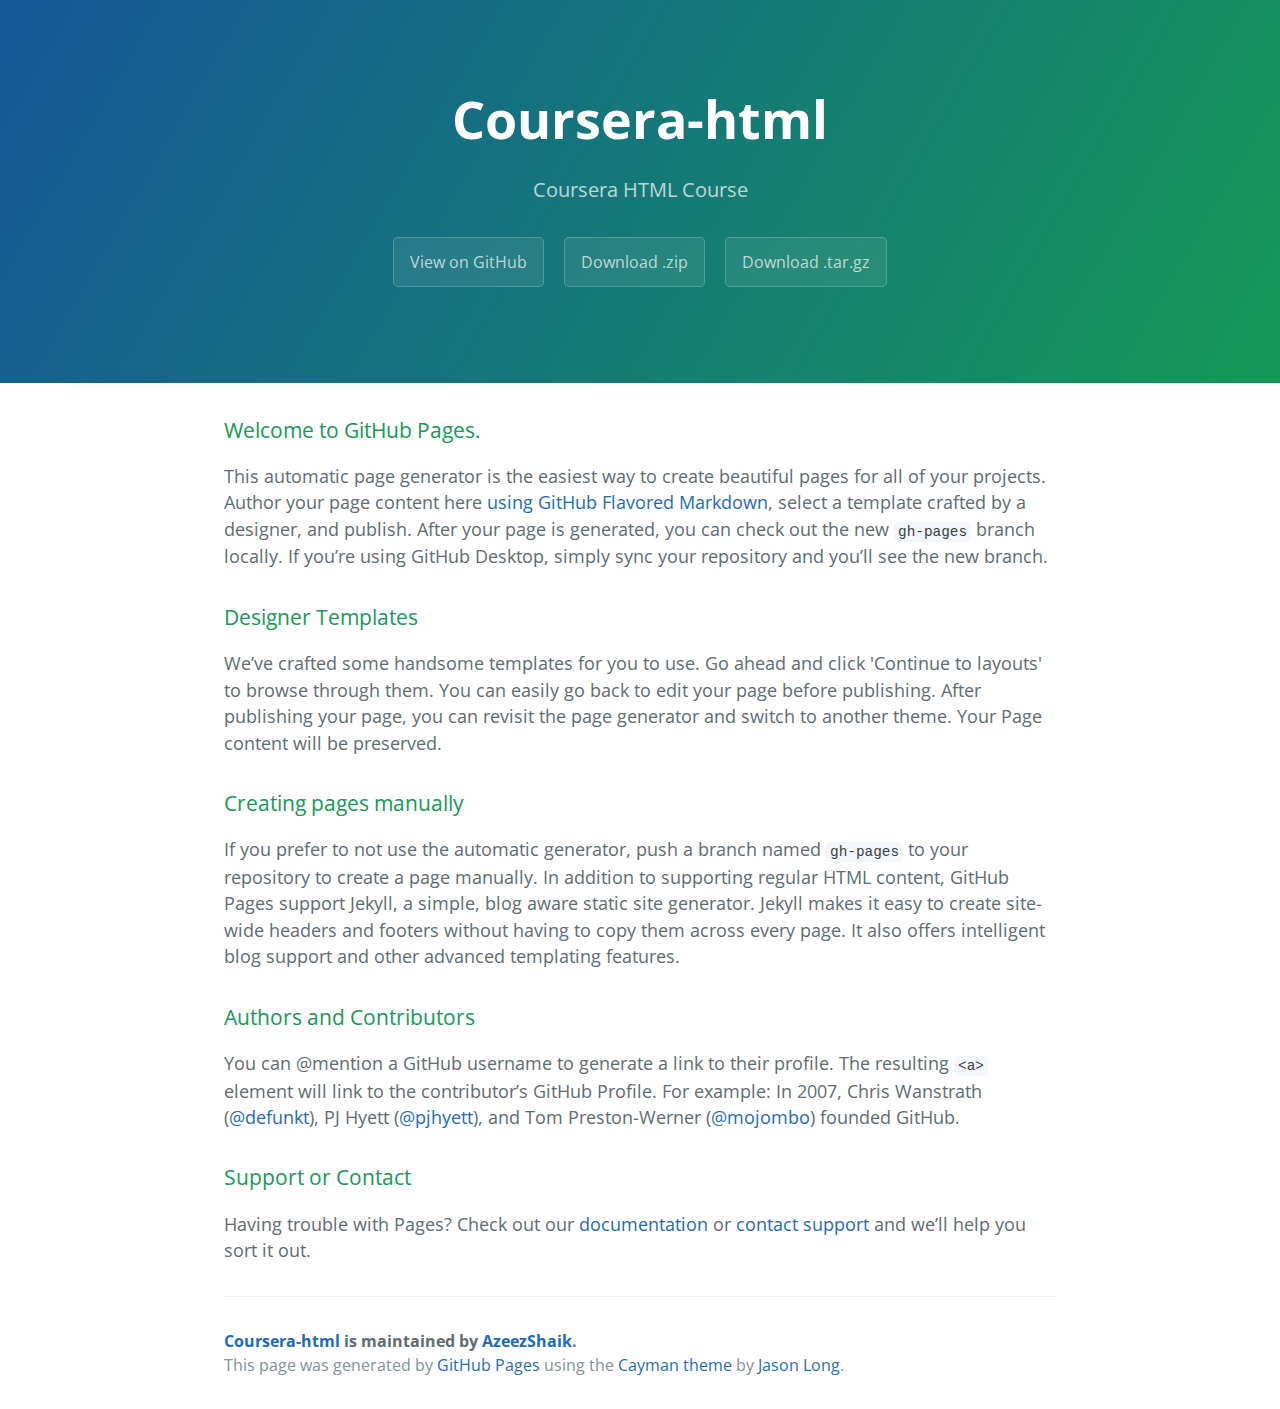
<file: index.html>
<!DOCTYPE html>
<html lang="en-us">
  <head>
    <meta charset="UTF-8">
    <title>Coursera-html by AzeezShaik</title>
    <meta name="viewport" content="width=device-width, initial-scale=1">
    <link rel="stylesheet" type="text/css" href="stylesheets/normalize.css" media="screen">
    <link href='https://fonts.googleapis.com/css?family=Open+Sans:400,700' rel='stylesheet' type='text/css'>
    <link rel="stylesheet" type="text/css" href="stylesheets/stylesheet.css" media="screen">
    <link rel="stylesheet" type="text/css" href="stylesheets/github-light.css" media="screen">
  </head>
  <body>
    <section class="page-header">
      <h1 class="project-name">Coursera-html</h1>
      <h2 class="project-tagline">Coursera HTML Course</h2>
      <a href="https://github.com/AzeezShaik/coursera-html" class="btn">View on GitHub</a>
      <a href="https://github.com/AzeezShaik/coursera-html/zipball/master" class="btn">Download .zip</a>
      <a href="https://github.com/AzeezShaik/coursera-html/tarball/master" class="btn">Download .tar.gz</a>
    </section>

    <section class="main-content">
      <h3>
<a id="welcome-to-github-pages" class="anchor" href="#welcome-to-github-pages" aria-hidden="true"><span aria-hidden="true" class="octicon octicon-link"></span></a>Welcome to GitHub Pages.</h3>

<p>This automatic page generator is the easiest way to create beautiful pages for all of your projects. Author your page content here <a href="https://guides.github.com/features/mastering-markdown/">using GitHub Flavored Markdown</a>, select a template crafted by a designer, and publish. After your page is generated, you can check out the new <code>gh-pages</code> branch locally. If you’re using GitHub Desktop, simply sync your repository and you’ll see the new branch.</p>

<h3>
<a id="designer-templates" class="anchor" href="#designer-templates" aria-hidden="true"><span aria-hidden="true" class="octicon octicon-link"></span></a>Designer Templates</h3>

<p>We’ve crafted some handsome templates for you to use. Go ahead and click 'Continue to layouts' to browse through them. You can easily go back to edit your page before publishing. After publishing your page, you can revisit the page generator and switch to another theme. Your Page content will be preserved.</p>

<h3>
<a id="creating-pages-manually" class="anchor" href="#creating-pages-manually" aria-hidden="true"><span aria-hidden="true" class="octicon octicon-link"></span></a>Creating pages manually</h3>

<p>If you prefer to not use the automatic generator, push a branch named <code>gh-pages</code> to your repository to create a page manually. In addition to supporting regular HTML content, GitHub Pages support Jekyll, a simple, blog aware static site generator. Jekyll makes it easy to create site-wide headers and footers without having to copy them across every page. It also offers intelligent blog support and other advanced templating features.</p>

<h3>
<a id="authors-and-contributors" class="anchor" href="#authors-and-contributors" aria-hidden="true"><span aria-hidden="true" class="octicon octicon-link"></span></a>Authors and Contributors</h3>

<p>You can @mention a GitHub username to generate a link to their profile. The resulting <code>&lt;a&gt;</code> element will link to the contributor’s GitHub Profile. For example: In 2007, Chris Wanstrath (<a href="https://github.com/defunkt" class="user-mention">@defunkt</a>), PJ Hyett (<a href="https://github.com/pjhyett" class="user-mention">@pjhyett</a>), and Tom Preston-Werner (<a href="https://github.com/mojombo" class="user-mention">@mojombo</a>) founded GitHub.</p>

<h3>
<a id="support-or-contact" class="anchor" href="#support-or-contact" aria-hidden="true"><span aria-hidden="true" class="octicon octicon-link"></span></a>Support or Contact</h3>

<p>Having trouble with Pages? Check out our <a href="https://help.github.com/pages">documentation</a> or <a href="https://github.com/contact">contact support</a> and we’ll help you sort it out.</p>

      <footer class="site-footer">
        <span class="site-footer-owner"><a href="https://github.com/AzeezShaik/coursera-html">Coursera-html</a> is maintained by <a href="https://github.com/AzeezShaik">AzeezShaik</a>.</span>

        <span class="site-footer-credits">This page was generated by <a href="https://pages.github.com">GitHub Pages</a> using the <a href="https://github.com/jasonlong/cayman-theme">Cayman theme</a> by <a href="https://twitter.com/jasonlong">Jason Long</a>.</span>
      </footer>

    </section>

  
  </body>
</html>
</file>
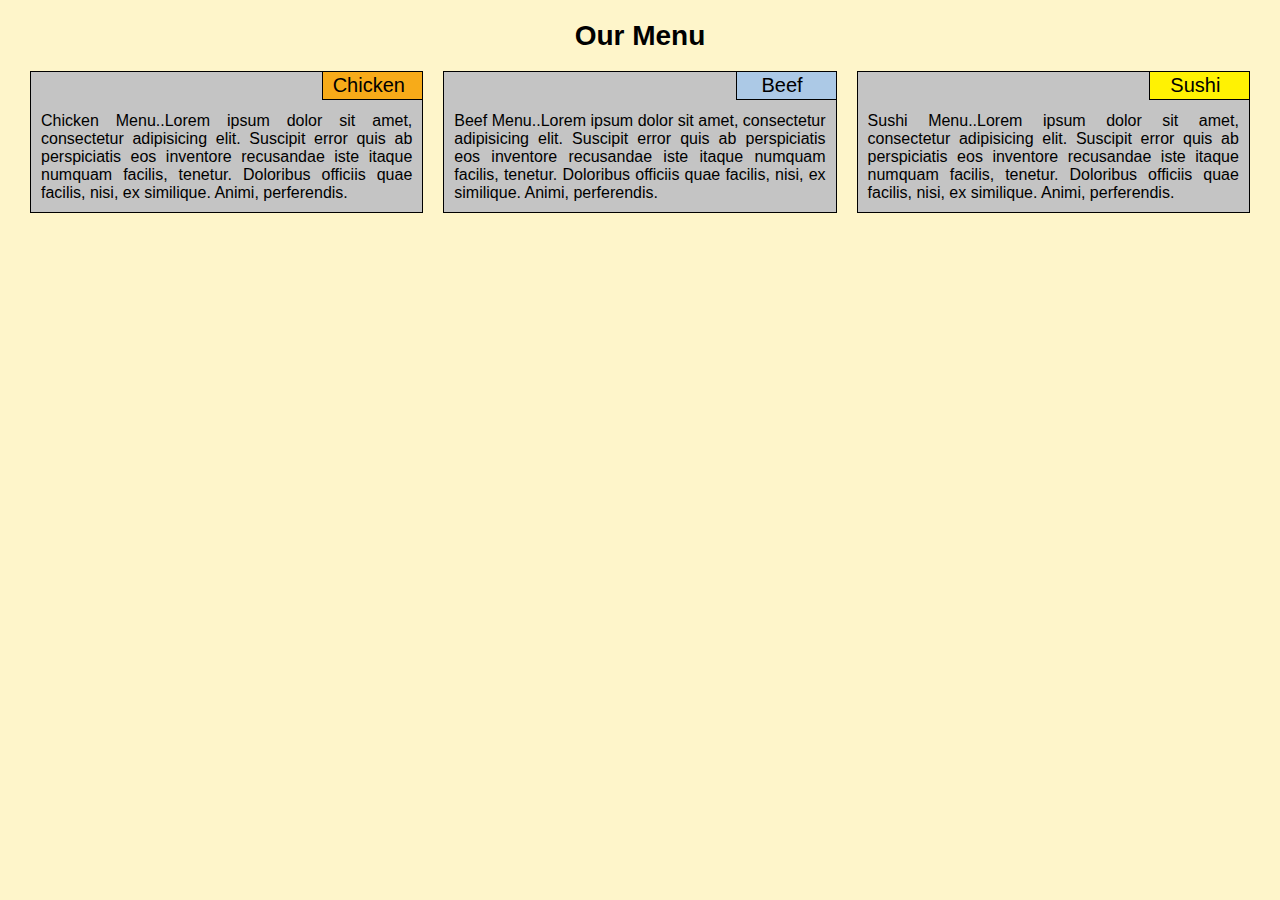
<file: module2_solution/index.html>
<!DOCTYPE html>
<html>
<head>
<meta charset="utf-8">
<meta name="viewport" content="width=device-width, initial-scale=1">
<title>Module 2 Assignment </title>
<link rel="stylesheet" type="text/css" href="css/external.css">
</head>

<body>
      <h1> Our Menu </h1>
      <div class="row">

      <div class= "col-lg-3 col-md-2">
      <div class="section">
      	<div id = "chicken">
      		Chicken
      	</div>
      	     
      		Chicken Menu..Lorem ipsum dolor sit amet, consectetur adipisicing elit. Suscipit error quis ab perspiciatis eos inventore recusandae iste itaque numquam facilis, tenetur. Doloribus officiis quae facilis, nisi, ex similique. Animi, perferendis.
                             	
      </div>
      </div>

      <div class="col-lg-3 col-md-2">
      <div class="section">

      	<div id = "beef">
      		Beef
      	</div>
      		
      			Beef Menu..Lorem ipsum dolor sit amet, consectetur adipisicing elit. Suscipit error quis ab perspiciatis eos inventore recusandae iste itaque numquam facilis, tenetur. Doloribus officiis quae facilis, nisi, ex similique. Animi, perferendis.
      		
      </div> 
      </div>

      <div class="col-lg-3 col-md-1">
      <div class="section">
      	<div id = "sushi">
      		Sushi
      	</div>
      		
      			Sushi Menu..Lorem ipsum dolor sit amet, consectetur adipisicing elit. Suscipit error quis ab perspiciatis eos inventore recusandae iste itaque numquam facilis, tenetur. Doloribus officiis quae facilis, nisi, ex similique. Animi, perferendis.
      	     
      </div>
      </div>      

</div>
 
</body>
</html>
</file>
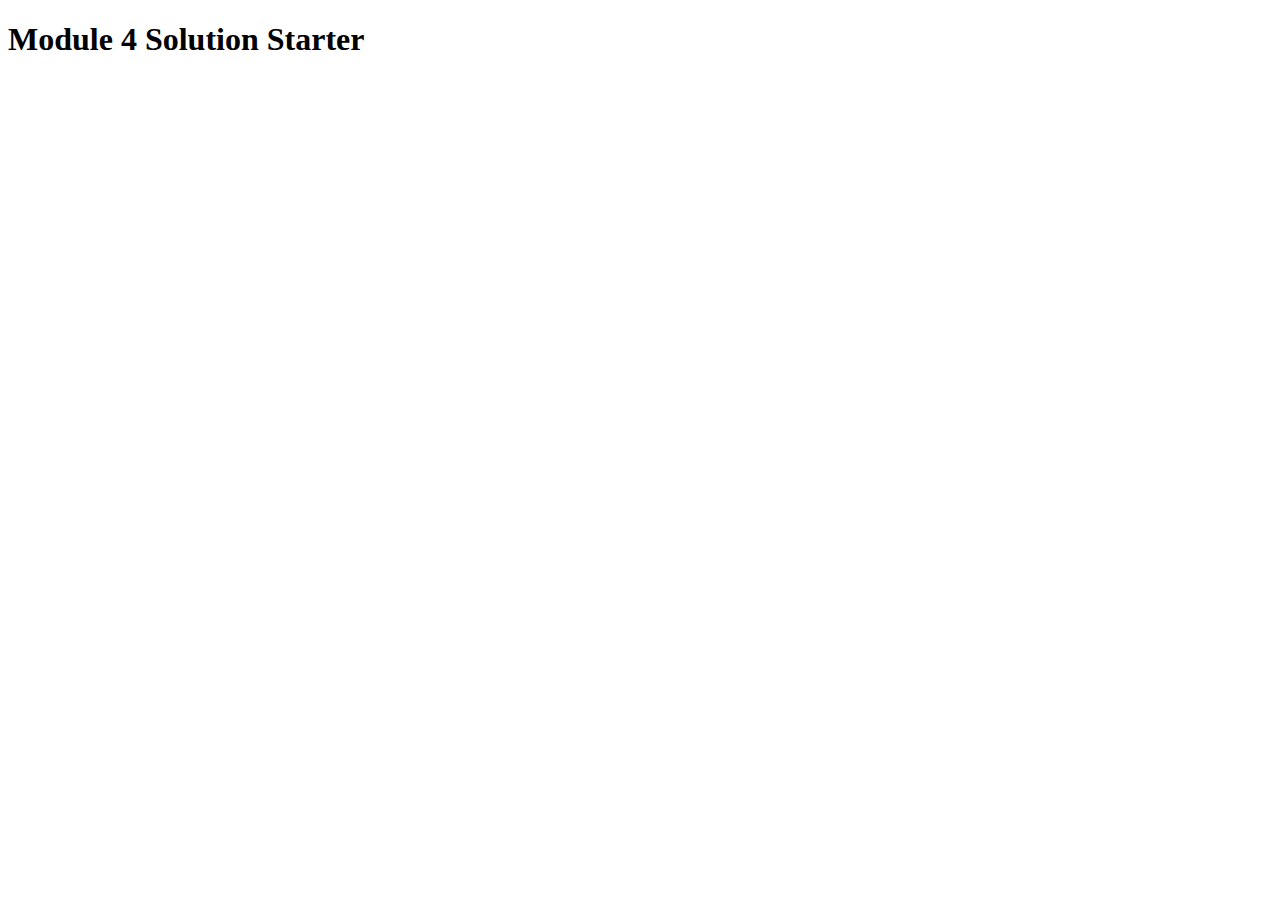
<file: module4_solution/index.html>
<!DOCTYPE html>
<html>
<head>
  <meta charset="utf-8">
  <title>Module 4 Solution Starter</title>
  <script>
    var names = []; // DO NOT REMOVE
  </script>
  <script src="SpeakHello.js"></script>
  <script src="SpeakGoodBye.js"></script>
  <script src="script.js"></script>
</head>
<body>
  <h1>Module 4 Solution Starter</h1>
</body>
</html>
</file>
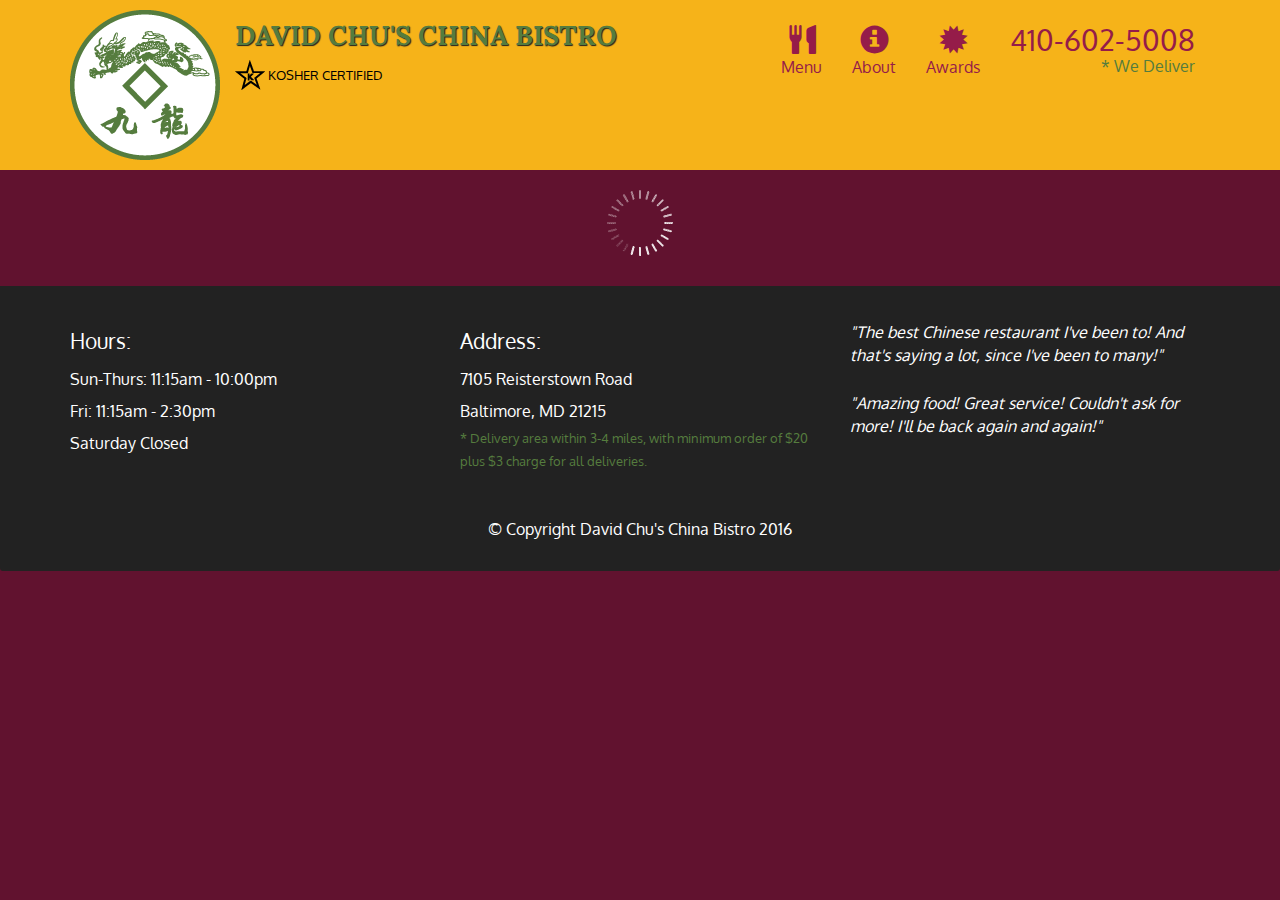
<file: module5_solution/index.html>
<!doctype html>
<html lang="en">
  <head>
    <meta charset="utf-8">
    <meta http-equiv="X-UA-Compatible" content="IE=edge">
    <meta name="viewport" content="width=device-width, initial-scale=1">
    <title>David Chu's China Bistro</title>
    <link rel="stylesheet" href="css/bootstrap.min.css">
    <link rel="stylesheet" href="css/styles.css">
    <link href='https://fonts.googleapis.com/css?family=Oxygen:400,300,700' rel='stylesheet' type='text/css'>
    <link href='https://fonts.googleapis.com/css?family=Lora' rel='stylesheet' type='text/css'>
  </head>
<body>
  <header>
    <nav id="header-nav" class="navbar navbar-default">
      <div class="container">
        <div class="navbar-header">
          <a href="index.html" class="pull-left visible-md visible-lg">
            <div id="logo-img" alt="Logo image"></div>
          </a>

          <div class="navbar-brand">
            <a href="index.html"><h1>David Chu's China Bistro</h1></a>
            <p>
              <img src="images/star-k-logo.png" alt="Kosher certification">
              <span>Kosher Certified</span>
            </p>
          </div>

          <button id="navbarToggle" type="button" class="navbar-toggle collapsed" data-toggle="collapse" data-target="#collapsable-nav" aria-expanded="false">
            <span class="sr-only">Toggle navigation</span>
            <span class="icon-bar"></span>
            <span class="icon-bar"></span>
            <span class="icon-bar"></span>
          </button>
        </div>
        
        <div id="collapsable-nav" class="collapse navbar-collapse">
           <ul id="nav-list" class="nav navbar-nav navbar-right">
            <li id="navHomeButton" class="visible-xs active">
              <a href="index.html">
                <span class="glyphicon glyphicon-home"></span> Home</a>
            </li>
            <li id="navMenuButton">
              <a href="#" onclick="$dc.loadMenuCategories();">
                <span class="glyphicon glyphicon-cutlery"></span><br class="hidden-xs"> Menu</a>
            </li>
            <li>
              <a href="#">
                <span class="glyphicon glyphicon-info-sign"></span><br class="hidden-xs"> About</a>
            </li>
            <li>
              <a href="#">
                <span class="glyphicon glyphicon-certificate"></span><br class="hidden-xs"> Awards</a>
            </li>
            <li id="phone" class="hidden-xs">
              <a href="tel:410-602-5008">
                <span>410-602-5008</span></a><div>* We Deliver</div>
            </li>
          </ul><!-- #nav-list -->
        </div><!-- .collapse .navbar-collapse -->
      </div><!-- .container -->
    </nav><!-- #header-nav -->
  </header>

  <div id="call-btn" class="visible-xs">
    <a class="btn" href="tel:410-602-5008">
    <span class="glyphicon glyphicon-earphone"></span>
    410-602-5008
    </a>
  </div>
  <div id="xs-deliver" class="text-center visible-xs">* We Deliver</div>

  <div id="main-content" class="container"></div>

  <footer class="panel-footer">
    <div class="container">
      <div class="row">
        <section id="hours" class="col-sm-4">
          <span>Hours:</span><br>
          Sun-Thurs: 11:15am - 10:00pm<br>
          Fri: 11:15am - 2:30pm<br>
          Saturday Closed
          <hr class="visible-xs">
        </section>
        <section id="address" class="col-sm-4">
          <span>Address:</span><br>
          7105 Reisterstown Road<br>
          Baltimore, MD 21215
          <p>* Delivery area within 3-4 miles, with minimum order of $20 plus $3 charge for all deliveries.</p>
          <hr class="visible-xs">
        </section>
        <section id="testimonials" class="col-sm-4">
          <p>"The best Chinese restaurant I've been to! And that's saying a lot, since I've been to many!"</p>
          <p>"Amazing food! Great service! Couldn't ask for more! I'll be back again and again!"</p>
        </section>
      </div>
      <div class="text-center">&copy; Copyright David Chu's China Bistro 2016</div>
    </div>
  </footer>

  <!-- jQuery (Bootstrap JS plugins depend on it) -->
  <script src="js/jquery-2.1.4.min.js"></script>
  <script src="js/bootstrap.min.js"></script>
  <script src="js/ajax-utils.js"></script>
  <script src="js/script.js"></script>
</body>
</html>
</file>
<file: stylesheets/stylesheet.css>
* {
  box-sizing: border-box; }

body {
  padding: 0;
  margin: 0;
  font-family: "Open Sans", "Helvetica Neue", Helvetica, Arial, sans-serif;
  font-size: 16px;
  line-height: 1.5;
  color: #606c71; }

a {
  color: #1e6bb8;
  text-decoration: none; }
  a:hover {
    text-decoration: underline; }

.btn {
  display: inline-block;
  margin-bottom: 1rem;
  color: rgba(255, 255, 255, 0.7);
  background-color: rgba(255, 255, 255, 0.08);
  border-color: rgba(255, 255, 255, 0.2);
  border-style: solid;
  border-width: 1px;
  border-radius: 0.3rem;
  transition: color 0.2s, background-color 0.2s, border-color 0.2s; }
  .btn + .btn {
    margin-left: 1rem; }

.btn:hover {
  color: rgba(255, 255, 255, 0.8);
  text-decoration: none;
  background-color: rgba(255, 255, 255, 0.2);
  border-color: rgba(255, 255, 255, 0.3); }

@media screen and (min-width: 64em) {
  .btn {
    padding: 0.75rem 1rem; } }

@media screen and (min-width: 42em) and (max-width: 64em) {
  .btn {
    padding: 0.6rem 0.9rem;
    font-size: 0.9rem; } }

@media screen and (max-width: 42em) {
  .btn {
    display: block;
    width: 100%;
    padding: 0.75rem;
    font-size: 0.9rem; }
    .btn + .btn {
      margin-top: 1rem;
      margin-left: 0; } }

.page-header {
  color: #fff;
  text-align: center;
  background-color: #159957;
  background-image: linear-gradient(120deg, #155799, #159957); }

@media screen and (min-width: 64em) {
  .page-header {
    padding: 5rem 6rem; } }

@media screen and (min-width: 42em) and (max-width: 64em) {
  .page-header {
    padding: 3rem 4rem; } }

@media screen and (max-width: 42em) {
  .page-header {
    padding: 2rem 1rem; } }

.project-name {
  margin-top: 0;
  margin-bottom: 0.1rem; }

@media screen and (min-width: 64em) {
  .project-name {
    font-size: 3.25rem; } }

@media screen and (min-width: 42em) and (max-width: 64em) {
  .project-name {
    font-size: 2.25rem; } }

@media screen and (max-width: 42em) {
  .project-name {
    font-size: 1.75rem; } }

.project-tagline {
  margin-bottom: 2rem;
  font-weight: normal;
  opacity: 0.7; }

@media screen and (min-width: 64em) {
  .project-tagline {
    font-size: 1.25rem; } }

@media screen and (min-width: 42em) and (max-width: 64em) {
  .project-tagline {
    font-size: 1.15rem; } }

@media screen and (max-width: 42em) {
  .project-tagline {
    font-size: 1rem; } }

.main-content :first-child {
  margin-top: 0; }
.main-content img {
  max-width: 100%; }
.main-content h1, .main-content h2, .main-content h3, .main-content h4, .main-content h5, .main-content h6 {
  margin-top: 2rem;
  margin-bottom: 1rem;
  font-weight: normal;
  color: #159957; }
.main-content p {
  margin-bottom: 1em; }
.main-content code {
  padding: 2px 4px;
  font-family: Consolas, "Liberation Mono", Menlo, Courier, monospace;
  font-size: 0.9rem;
  color: #383e41;
  background-color: #f3f6fa;
  border-radius: 0.3rem; }
.main-content pre {
  padding: 0.8rem;
  margin-top: 0;
  margin-bottom: 1rem;
  font: 1rem Consolas, "Liberation Mono", Menlo, Courier, monospace;
  color: #567482;
  word-wrap: normal;
  background-color: #f3f6fa;
  border: solid 1px #dce6f0;
  border-radius: 0.3rem; }
  .main-content pre > code {
    padding: 0;
    margin: 0;
    font-size: 0.9rem;
    color: #567482;
    word-break: normal;
    white-space: pre;
    background: transparent;
    border: 0; }
.main-content .highlight {
  margin-bottom: 1rem; }
  .main-content .highlight pre {
    margin-bottom: 0;
    word-break: normal; }
.main-content .highlight pre, .main-content pre {
  padding: 0.8rem;
  overflow: auto;
  font-size: 0.9rem;
  line-height: 1.45;
  border-radius: 0.3rem; }
.main-content pre code, .main-content pre tt {
  display: inline;
  max-width: initial;
  padding: 0;
  margin: 0;
  overflow: initial;
  line-height: inherit;
  word-wrap: normal;
  background-color: transparent;
  border: 0; }
  .main-content pre code:before, .main-content pre code:after, .main-content pre tt:before, .main-content pre tt:after {
    content: normal; }
.main-content ul, .main-content ol {
  margin-top: 0; }
.main-content blockquote {
  padding: 0 1rem;
  margin-left: 0;
  color: #819198;
  border-left: 0.3rem solid #dce6f0; }
  .main-content blockquote > :first-child {
    margin-top: 0; }
  .main-content blockquote > :last-child {
    margin-bottom: 0; }
.main-content table {
  display: block;
  width: 100%;
  overflow: auto;
  word-break: normal;
  word-break: keep-all; }
  .main-content table th {
    font-weight: bold; }
  .main-content table th, .main-content table td {
    padding: 0.5rem 1rem;
    border: 1px solid #e9ebec; }
.main-content dl {
  padding: 0; }
  .main-content dl dt {
    padding: 0;
    margin-top: 1rem;
    font-size: 1rem;
    font-weight: bold; }
  .main-content dl dd {
    padding: 0;
    margin-bottom: 1rem; }
.main-content hr {
  height: 2px;
  padding: 0;
  margin: 1rem 0;
  background-color: #eff0f1;
  border: 0; }

@media screen and (min-width: 64em) {
  .main-content {
    max-width: 64rem;
    padding: 2rem 6rem;
    margin: 0 auto;
    font-size: 1.1rem; } }

@media screen and (min-width: 42em) and (max-width: 64em) {
  .main-content {
    padding: 2rem 4rem;
    font-size: 1.1rem; } }

@media screen and (max-width: 42em) {
  .main-content {
    padding: 2rem 1rem;
    font-size: 1rem; } }

.site-footer {
  padding-top: 2rem;
  margin-top: 2rem;
  border-top: solid 1px #eff0f1; }

.site-footer-owner {
  display: block;
  font-weight: bold; }

.site-footer-credits {
  color: #819198; }

@media screen and (min-width: 64em) {
  .site-footer {
    font-size: 1rem; } }

@media screen and (min-width: 42em) and (max-width: 64em) {
  .site-footer {
    font-size: 1rem; } }

@media screen and (max-width: 42em) {
  .site-footer {
    font-size: 0.9rem; } }
</file>
<file: stylesheets/github-light.css>
/*
The MIT License (MIT)

Copyright (c) 2016 GitHub, Inc.

Permission is hereby granted, free of charge, to any person obtaining a copy
of this software and associated documentation files (the "Software"), to deal
in the Software without restriction, including without limitation the rights
to use, copy, modify, merge, publish, distribute, sublicense, and/or sell
copies of the Software, and to permit persons to whom the Software is
furnished to do so, subject to the following conditions:

The above copyright notice and this permission notice shall be included in all
copies or substantial portions of the Software.

THE SOFTWARE IS PROVIDED "AS IS", WITHOUT WARRANTY OF ANY KIND, EXPRESS OR
IMPLIED, INCLUDING BUT NOT LIMITED TO THE WARRANTIES OF MERCHANTABILITY,
FITNESS FOR A PARTICULAR PURPOSE AND NONINFRINGEMENT. IN NO EVENT SHALL THE
AUTHORS OR COPYRIGHT HOLDERS BE LIABLE FOR ANY CLAIM, DAMAGES OR OTHER
LIABILITY, WHETHER IN AN ACTION OF CONTRACT, TORT OR OTHERWISE, ARISING FROM,
OUT OF OR IN CONNECTION WITH THE SOFTWARE OR THE USE OR OTHER DEALINGS IN THE
SOFTWARE.

*/

.pl-c /* comment */ {
  color: #969896;
}

.pl-c1 /* constant, variable.other.constant, support, meta.property-name, support.constant, support.variable, meta.module-reference, markup.raw, meta.diff.header */,
.pl-s .pl-v /* string variable */ {
  color: #0086b3;
}

.pl-e /* entity */,
.pl-en /* entity.name */ {
  color: #795da3;
}

.pl-smi /* variable.parameter.function, storage.modifier.package, storage.modifier.import, storage.type.java, variable.other */,
.pl-s .pl-s1 /* string source */ {
  color: #333;
}

.pl-ent /* entity.name.tag */ {
  color: #63a35c;
}

.pl-k /* keyword, storage, storage.type */ {
  color: #a71d5d;
}

.pl-s /* string */,
.pl-pds /* punctuation.definition.string, string.regexp.character-class */,
.pl-s .pl-pse .pl-s1 /* string punctuation.section.embedded source */,
.pl-sr /* string.regexp */,
.pl-sr .pl-cce /* string.regexp constant.character.escape */,
.pl-sr .pl-sre /* string.regexp source.ruby.embedded */,
.pl-sr .pl-sra /* string.regexp string.regexp.arbitrary-repitition */ {
  color: #183691;
}

.pl-v /* variable */ {
  color: #ed6a43;
}

.pl-id /* invalid.deprecated */ {
  color: #b52a1d;
}

.pl-ii /* invalid.illegal */ {
  color: #f8f8f8;
  background-color: #b52a1d;
}

.pl-sr .pl-cce /* string.regexp constant.character.escape */ {
  font-weight: bold;
  color: #63a35c;
}

.pl-ml /* markup.list */ {
  color: #693a17;
}

.pl-mh /* markup.heading */,
.pl-mh .pl-en /* markup.heading entity.name */,
.pl-ms /* meta.separator */ {
  font-weight: bold;
  color: #1d3e81;
}

.pl-mq /* markup.quote */ {
  color: #008080;
}

.pl-mi /* markup.italic */ {
  font-style: italic;
  color: #333;
}

.pl-mb /* markup.bold */ {
  font-weight: bold;
  color: #333;
}

.pl-md /* markup.deleted, meta.diff.header.from-file */ {
  color: #bd2c00;
  background-color: #ffecec;
}

.pl-mi1 /* markup.inserted, meta.diff.header.to-file */ {
  color: #55a532;
  background-color: #eaffea;
}

.pl-mdr /* meta.diff.range */ {
  font-weight: bold;
  color: #795da3;
}

.pl-mo /* meta.output */ {
  color: #1d3e81;
}
</file>
<file: module2_solution/css/external.css>
* {
  box-sizing: border-box;
}

h1 {
	font-size: 175%;
    font-family: Helvetica;
	color: #000000;
	text-align: center;
}

body {	 
	background-color: #FEF5CA;
	margin: 20px;
}

.row {
  width: 100%;
}

div{
	width: 100%;
	margin: auto;
	float: left;
}

.section{
	float: none;
	position: relative;
	text-align: justify;
	background-color: #C4C4C4;
	color: black;
  	border: 1px solid black;
	min-height: 140px;
	margin-right: auto;
	margin-left: auto;
	margin-bottom: 20px;
	padding: 40px 10px 10px 10px;
	font-family: "Comic Sans MS", cursive, sans-serif;
}

#chicken, #beef,  #sushi {
	font-size: 125%;
	width: 100px;
	text-align: right;
	padding: 2px 10px 2px 2px;
	position: absolute;
	right: 0px;
	top: 0px;
	border-style: solid;
	border-width: 0px 0px 1px 1px;
	border-color: black;
	text-align: center;
	font-family: Helvetica;	
}

#chicken{
	background-color: #F7AB19;
}

#beef{
	background-color: #ACC9E6;
}

#sushi{
	background-color: #FFF203;
}


/********** Large devices only **********/
@media (min-width: 992px) {  
  .col-lg-3 {
    float: left;    
    width: 33.33%;
    padding: 0px 10px 0px 10px;
  }  
}

/********** Tablets  only **********/

@media (min-width: 768px) and (max-width: 991px) {
  .col-md-1, .col-md-2{
    float: left;    
    padding: 0px 10px 0px 10px;
  }
  .col-md-1 {
    width: 100%;
  }   
  .col-md-2 {
    width: 50%;
  }     
}
</file>
<file: module5_solution/css/styles.css>
body {
  font-size: 16px;
  color: #fff;
  background-color: #61122f;
  font-family: 'Oxygen', sans-serif;
}

/** HEADER **/
#header-nav {
  background-color: #f6b319;
  border-radius: 0;
  border: 0;
}

#logo-img {
  background: url('../images/restaurant-logo_large.png') no-repeat;
  width: 150px;
  height: 150px;
  margin: 10px 15px 10px 0;
}

.navbar-brand {
  padding-top: 25px;
}
.navbar-brand h1 { /* Restaurant name */
  font-family: 'Lora', serif;
  color: #557c3e;
  font-size: 1.5em;
  text-transform: uppercase;
  font-weight: bold;
  text-shadow: 1px 1px 1px #222;
  margin-top: 0;
  margin-bottom: 0;
  line-height: .75;
}
.navbar-brand a:hover, .navbar-brand a:focus {
  text-decoration: none;
}
.navbar-brand p { /* Kosher cert */
  color: #000;
  text-transform: uppercase;
  font-size: .7em;
  margin-top: 15px;
}
.navbar-brand p span { /* Star-K */
  vertical-align: middle;
}

#nav-list {
  margin-top: 10px;
}
#nav-list a {
  color: #951C49;
  text-align: center;
}
#nav-list a:hover {
  background: #E7E7E7;
}
#nav-list a span {
  font-size: 1.8em;
}

#phone {
  margin-top: 5px;
}
#phone a { /* Phone number */
  text-align: right;
  padding-bottom: 0;
}
#phone div { /* We Deliver */
  color: #557c3e;
  text-align: right;
  padding-right: 15px;
}

.navbar-header button.navbar-toggle, .navbar-header .icon-bar {
  border: 1px solid #61122f;
}
.navbar-header button.navbar-toggle {
  clear: both;
  margin-top: -30px;
}
/* END HEADER */

/* FOOTER */
.panel-footer {
  margin-top: 30px;
  padding-top: 35px;
  padding-bottom: 30px;
  background-color: #222;
  border-top: 0;
}
.panel-footer div.row {
  margin-bottom: 35px;
}
#hours, #address {
  line-height: 2;
}
#hours > span, #address > span {
  font-size: 1.3em;
}
#address p {
  color: #557c3e;
  font-size: .8em;
  line-height: 1.8;
}
#testimonials {
  font-style: italic;
}
#testimonials p:nth-child(2) {
  margin-top: 25px;
}
/* END FOOTER */



/* HOME PAGE */
.container .jumbotron {
  box-shadow: 0 0 50px #3F0C1F;
  border: 2px solid #3F0C1F;
}

#menu-tile, #specials-tile, #map-tile {
  height: 250px;
  width: 100%;
  margin-bottom: 15px;
  position: relative;
  border: 2px solid #3F0C1F;
  overflow: hidden;
}
#menu-tile:hover, #specials-tile:hover, #map-tile:hover {
  box-shadow: 0 1px 5px 1px #cccccc;
}
#menu-tile {
  background: url('../images/menu-tile.jpg') no-repeat;
  background-position: center;
}
#specials-tile {
  background: url('../images/specials-tile.jpg') no-repeat;
  background-position: center;
}
#menu-tile span, #specials-tile span, #map-tile span {
  position: absolute;
  bottom: 0;
  right: 0;
  width: 100%;
  text-align: center;
  font-size: 1.6em;
  text-transform: uppercase;
  background-color: #000;
  color: #fff;
  opacity: .8;
}
/* END HOME PAGE */

/* MENU CATEGORIES PAGE */
.category-tile { 
  position: relative;
  border: 2px solid #3F0C1F;
  overflow: hidden;
  width: 200px;
  height: 200px;
  margin: 0 auto 15px;
}
.category-tile span {
  position: absolute;
  bottom: 0;
  right: 0;
  width: 100%;
  text-align: center;
  font-size: 1.2em;
  text-transform: uppercase;
  background-color: #000;
  color: #fff;
  opacity: .8;
}
.category-tile:hover {
  box-shadow: 0 1px 5px 1px #cccccc;
}

#menu-categories-title + div {
  margin-bottom: 50px;
}
/* END MENU CATEGORIES PAGE */

/* SINGLE CATEGORY PAGE */
.menu-item-tile {
  margin-bottom: 25px;
}
.menu-item-tile hr {
  width: 80%;
}
.menu-item-tile .menu-item-price {
  font-size: 1.1em;
  text-align: right;
  margin-top: -15px;
  margin-right: -15px;
}
.menu-item-tile .menu-item-price span {
  font-size: .6em;
}
.menu-item-photo {
  position: relative;
  border: 2px solid #3F0C1F; 
  overflow: hidden;
  padding: 0;
  margin-right: -15px;
  margin-left: auto;
  margin-bottom: 20px;
  max-width: 250px;
}
.menu-item-photo div {
  position: absolute;
  bottom: 0;
  right: 0;
  width: 80px;
  background-color: #557c3e;
  text-align: center;
}
.menu-item-description {
  padding-right: 30px;
}
h3.menu-item-title {
  margin: 0 0 10px;
}
.menu-item-details {
  font-size: .9em;
  font-style: italic;
}
/* END SINGLE CATEGORY PAGE */


/********** Large devices only **********/
@media (min-width: 1200px) {
  .container .jumbotron {
    background: url('../images/jumbotron_1200.jpg') no-repeat;
    height: 675px;
  }
}

/********** Medium devices only **********/
@media (min-width: 992px) and (max-width: 1199px) {
  /* Header */
  #logo-img {
    background: url('../images/restaurant-logo_medium.png') no-repeat;
    width: 100px;
    height: 100px;
    margin: 5px 5px 5px 0;
  }
  /* End Header */

  /* Home Page */
  .container .jumbotron {
    background: url('../images/jumbotron_992.jpg') no-repeat;
    height: 558px;
  }
  /* End Home Page */
}

/********** Small devices only **********/
@media (min-width: 768px) and (max-width: 991px) {
  /* Home Page */
  .container .jumbotron {
    background: url('../images/jumbotron_768.jpg') no-repeat;
    height: 432px;
  }
  /* End Home Page */
}

/********** Extra small devices only **********/
@media (max-width: 767px) {
  /* Header */
  .navbar-brand {
    padding-top: 10px;
    height: 80px;
  }
  .navbar-brand h1 { /* Restaurant name */
    padding-top: 10px;
    font-size: 5vw; /* 1vw = 1% of viewport width */
  }
  .navbar-brand p { /* Kosher cert */
    font-size: .6em;
    margin-top: 12px;
  }
  .navbar-brand p img { /* Star-K */
    height: 20px;
  }

  #collapsable-nav a { /* Collapsed nav menu text */
    font-size: 1.2em;
  }
  #collapsable-nav a span { /* Collapsed nav menu glyph */
    font-size: 1em;
    margin-right: 5px;
  }

  #call-btn > a {
    font-size: 1.5em;
    display: block;
    margin: 0 20px;
    padding: 10px;
    border: 2px solid #fff;
    background-color: #f6b319;
    color: #951c49;
  }
  #xs-deliver {
    margin-top: 5px;
    font-size: .7em;
    letter-spacing: .1em;
    text-transform: uppercase;
  }
  /* End Header */

  /* Footer */
  .panel-footer section {
    margin-bottom: 30px;
    text-align: center;
  }
  .panel-footer section:nth-child(3) {
    margin-bottom: 0; /* margin already exists on the whole row */
  }
  .panel-footer section hr {
    width: 50%;
  }
  /* End Footer */

  /* Home Page */
  .container .jumbotron {
    margin-top: 30px;
    padding: 0;
  }
  #menu-tile, #specials-tile {
    width: 360px;
    margin: 0 auto 15px;
  }

  .menu-item-photo {
    margin-right: auto;
  }
  .menu-item-tile .menu-item-price {
    text-align: center;
  }
  .menu-item-description {
    text-align: center;;
  }
}


/********** Super extra small devices Only :-) (e.g., iPhone 4) **********/
@media (max-width: 479px) {
  /* Header */
  .navbar-brand h1 { /* Restaurant name */
    padding-top: 5px;
    font-size: 6vw;
  }
  /* End Header */
  
  /* Home page */
  #menu-tile, #specials-tile {
    width: 280px;
    margin: 0 auto 15px;
  }

  .col-xxs-12 {
    position: relative;
    min-height: 1px;
    padding-right: 15px;
    padding-left: 15px;
    float: left;
    width: 100%;
  }
}
</file>
